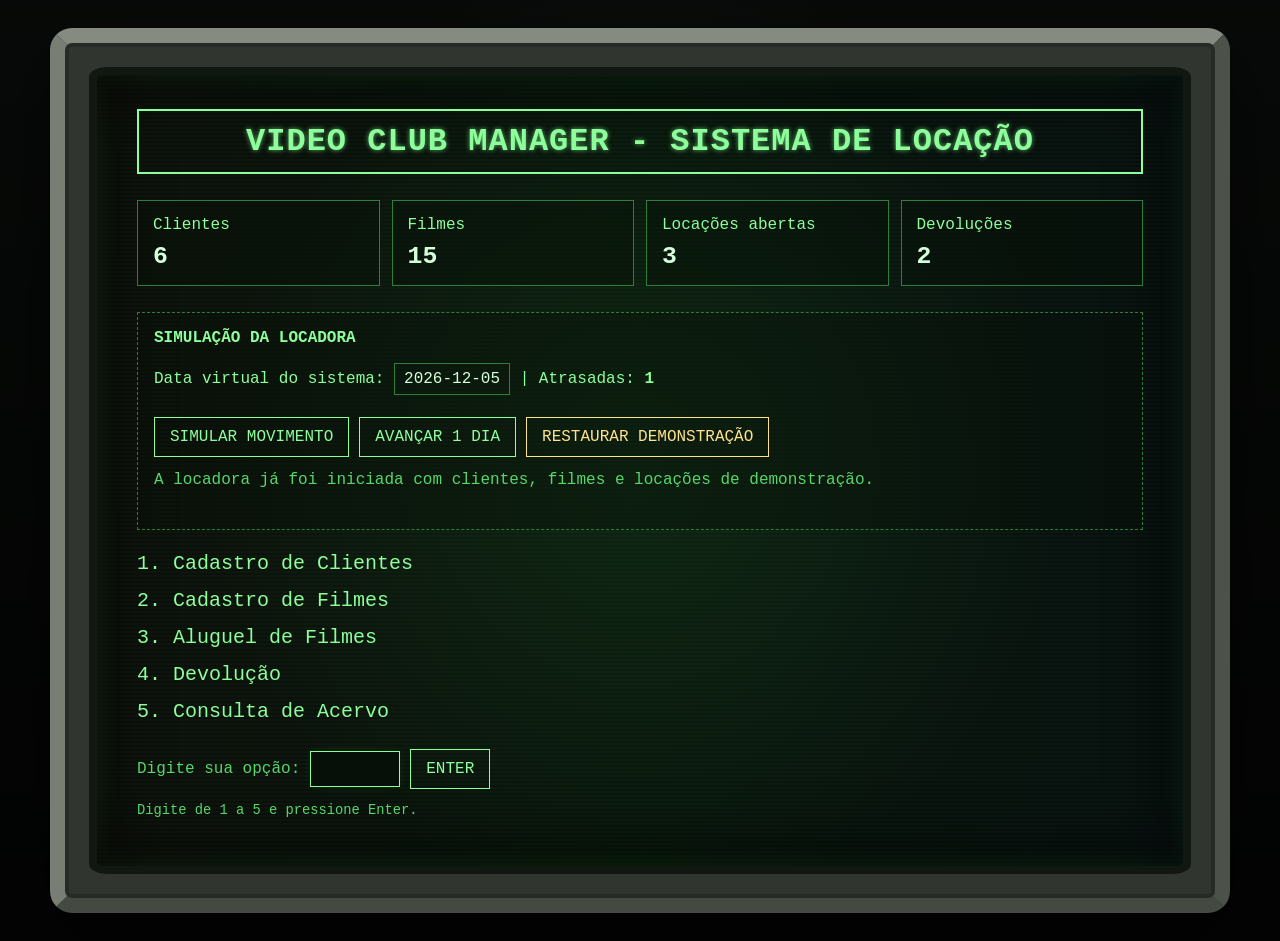
<file: index.html>
<!DOCTYPE html>
<html lang="pt-BR">
<head>
  <meta charset="UTF-8">
  <meta name="viewport" content="width=device-width, initial-scale=1.0">
  <title>Video Club Manager</title>
  <link rel="stylesheet" href="style.css">
</head>
<body>
<main class="monitor">
<section class="screen">
  <h1 class="terminal-title">Video Club Manager - Sistema de Locação</h1>

  <div class="dashboard">
    <div class="stat">Clientes<strong id="total-clientes">0</strong></div>
    <div class="stat">Filmes<strong id="total-filmes">0</strong></div>
    <div class="stat">Locações abertas<strong id="locacoes-abertas">0</strong></div>
    <div class="stat">Devoluções<strong id="locacoes-finalizadas">0</strong></div>
  </div>

  <div class="simulation-panel">
    <h2>Simulação da locadora</h2>
    <p>Data virtual do sistema: <span class="clock" id="data-virtual"></span> | Atrasadas: <strong id="atrasadas">0</strong></p>
    <div class="actions">
      <button id="btn-simular-movimento" type="button">Simular movimento</button>
      <button id="btn-avancar-dia" type="button">Avançar 1 dia</button>
      <button id="btn-reset-demo" class="warning" type="button">Restaurar demonstração</button>
    </div>
    <div id="simulation-log" class="simulation-log">A locadora já foi iniciada com clientes, filmes e locações de demonstração.</div>
  </div>

  <nav class="menu">
    <a href="clientes.html">1. Cadastro de Clientes</a>
    <a href="filmes.html">2. Cadastro de Filmes</a>
    <a href="locacao.html">3. Aluguel de Filmes</a>
    <a href="devolucao.html">4. Devolução</a>
    <a href="acervo.html">5. Consulta de Acervo</a>
  </nav>

  <div class="prompt-line">
    <label for="menu-opcao">Digite sua opção:</label>
    <input id="menu-opcao" class="option-input" inputmode="numeric" maxlength="1" autocomplete="off">
    <button id="btn-menu-executar" type="button">Enter</button>
  </div>
  <p id="menu-msg" class="small">Digite de 1 a 5 e pressione Enter.</p>
</section>
</main>
<script src="app.js"></script>
</body>
</html>
</file>
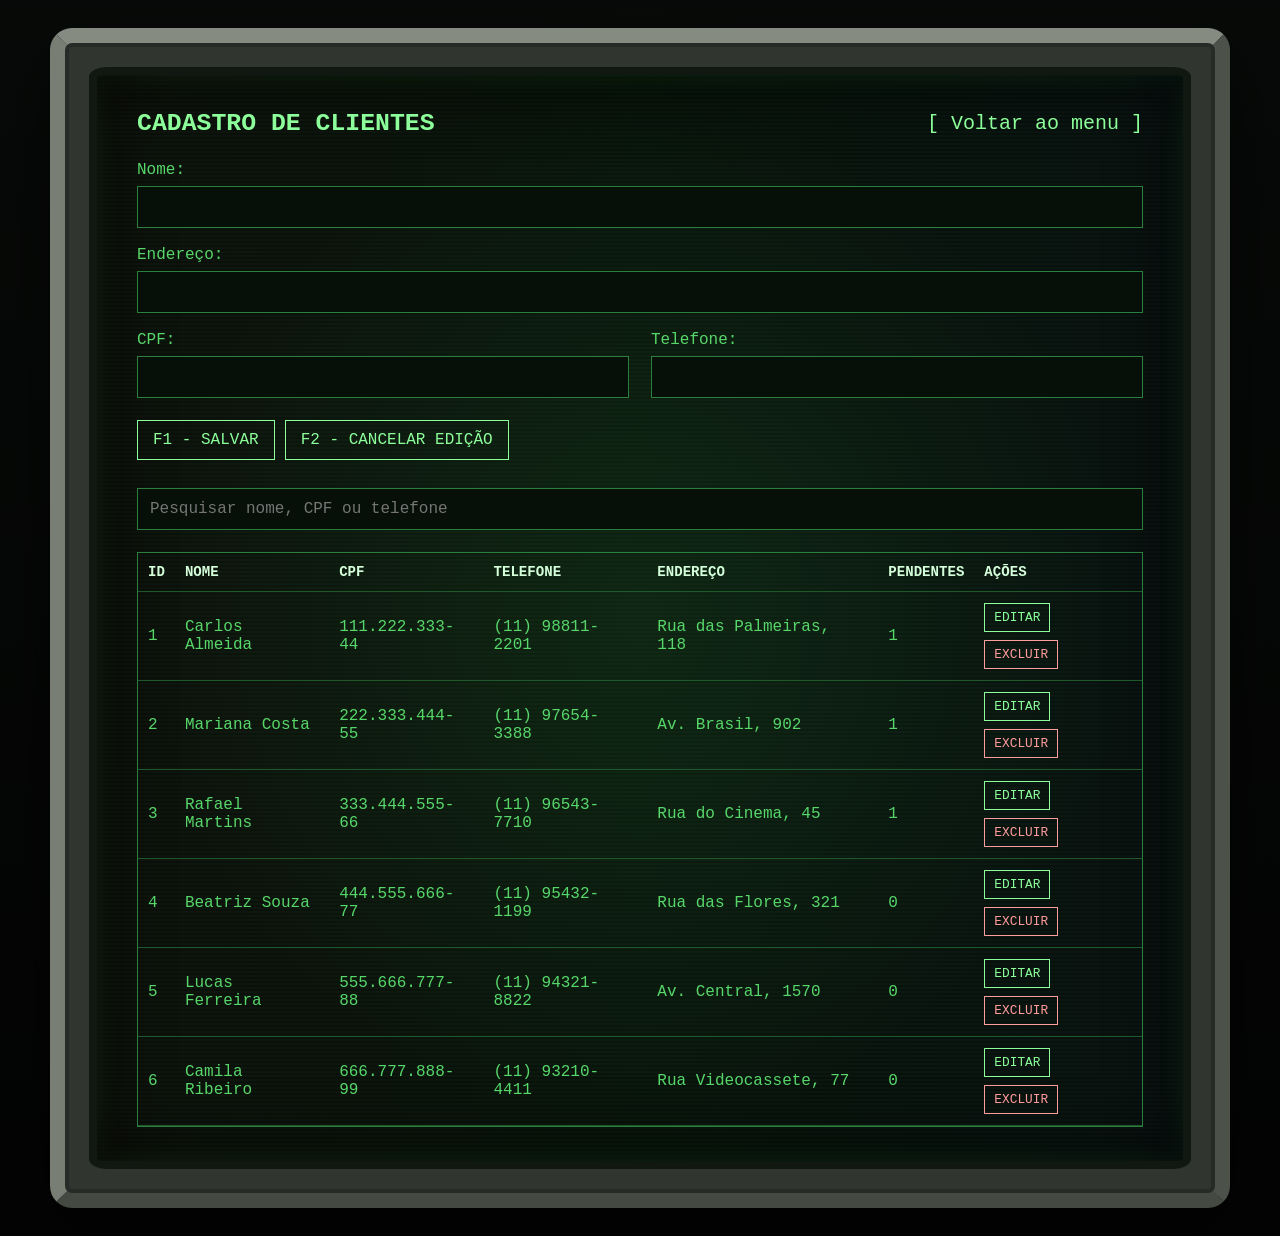
<file: clientes.html>
<!DOCTYPE html>
<html lang="pt-BR">
<head>
<meta charset="UTF-8"><meta name="viewport" content="width=device-width, initial-scale=1.0">
<title>Clientes - Video Club Manager</title><link rel="stylesheet" href="style.css">
</head>
<body>
<main class="monitor"><section class="screen">
<div class="screen-header"><h1>Cadastro de Clientes</h1><a class="text-link" href="index.html">[ Voltar ao menu ]</a></div>
<div id="aviso-cliente" class="notice"></div>
<form id="form-cliente">
  <div class="grid">
    <div class="form-group full"><label for="cliente-nome">Nome:</label><input id="cliente-nome" required></div>
    <div class="form-group full"><label for="cliente-endereco">Endereço:</label><input id="cliente-endereco"></div>
    <div class="form-group"><label for="cliente-cpf">CPF:</label><input id="cliente-cpf" required></div>
    <div class="form-group"><label for="cliente-telefone">Telefone:</label><input id="cliente-telefone" required></div>
  </div>
  <div class="actions">
    <button id="btn-salvar-cliente" type="submit">F1 - Salvar</button>
    <button id="btn-cancelar-edicao" type="button">F2 - Cancelar edição</button>
  </div>
</form>
<div class="toolbar" style="margin-top:28px"><input id="busca-cliente" type="search" placeholder="Pesquisar nome, CPF ou telefone"></div>
<div class="table-wrap"><table>
<thead><tr><th>ID</th><th>Nome</th><th>CPF</th><th>Telefone</th><th>Endereço</th><th>Pendentes</th><th>Ações</th></tr></thead>
<tbody id="tabela-clientes"></tbody>
</table></div>
</section></main>
<script src="app.js"></script>
</body></html>
</file>
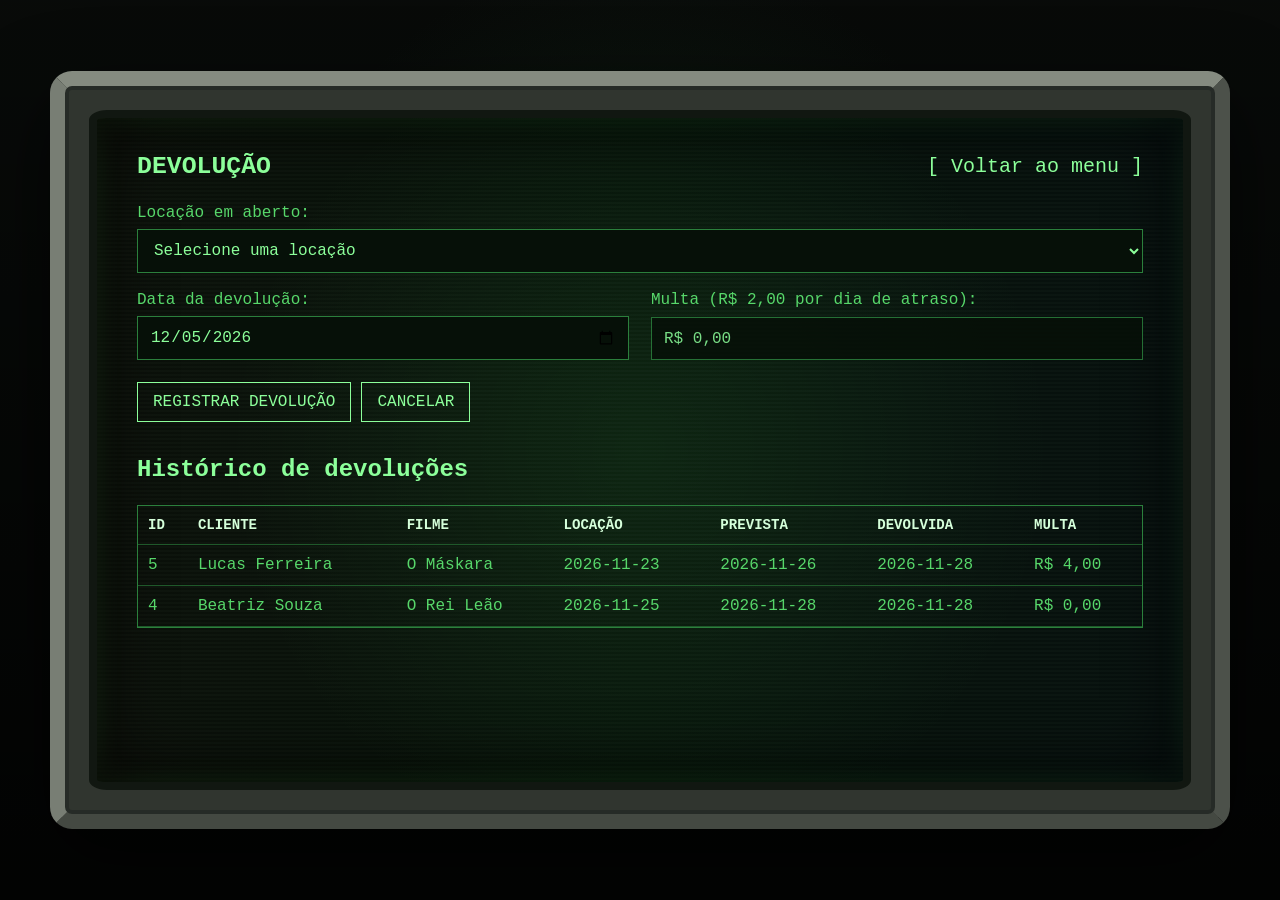
<file: devolucao.html>
<!DOCTYPE html>
<html lang="pt-BR">
<head>
<meta charset="UTF-8"><meta name="viewport" content="width=device-width, initial-scale=1.0">
<title>Devolução - Video Club Manager</title><link rel="stylesheet" href="style.css">
</head>
<body>
<main class="monitor"><section class="screen">
<div class="screen-header"><h1>Devolução</h1><a class="text-link" href="index.html">[ Voltar ao menu ]</a></div>
<div id="aviso-devolucao" class="notice"></div>
<form id="form-devolucao">
<div class="grid">
  <div class="form-group full"><label for="devolucao-locacao">Locação em aberto:</label><select id="devolucao-locacao" required></select></div>
  <div class="form-group"><label for="devolucao-data">Data da devolução:</label><input id="devolucao-data" type="date" required></div>
  <div class="form-group"><label for="devolucao-multa">Multa (R$ 2,00 por dia de atraso):</label><input id="devolucao-multa" value="R$ 0,00" readonly></div>
</div>
<div class="actions"><button type="submit">Registrar devolução</button><button type="reset">Cancelar</button></div>
</form>
<h2 style="margin-top:34px">Histórico de devoluções</h2>
<div class="table-wrap"><table>
<thead><tr><th>ID</th><th>Cliente</th><th>Filme</th><th>Locação</th><th>Prevista</th><th>Devolvida</th><th>Multa</th></tr></thead>
<tbody id="tabela-historico"></tbody>
</table></div>
</section></main>
<script src="app.js"></script>
</body></html>
</file>
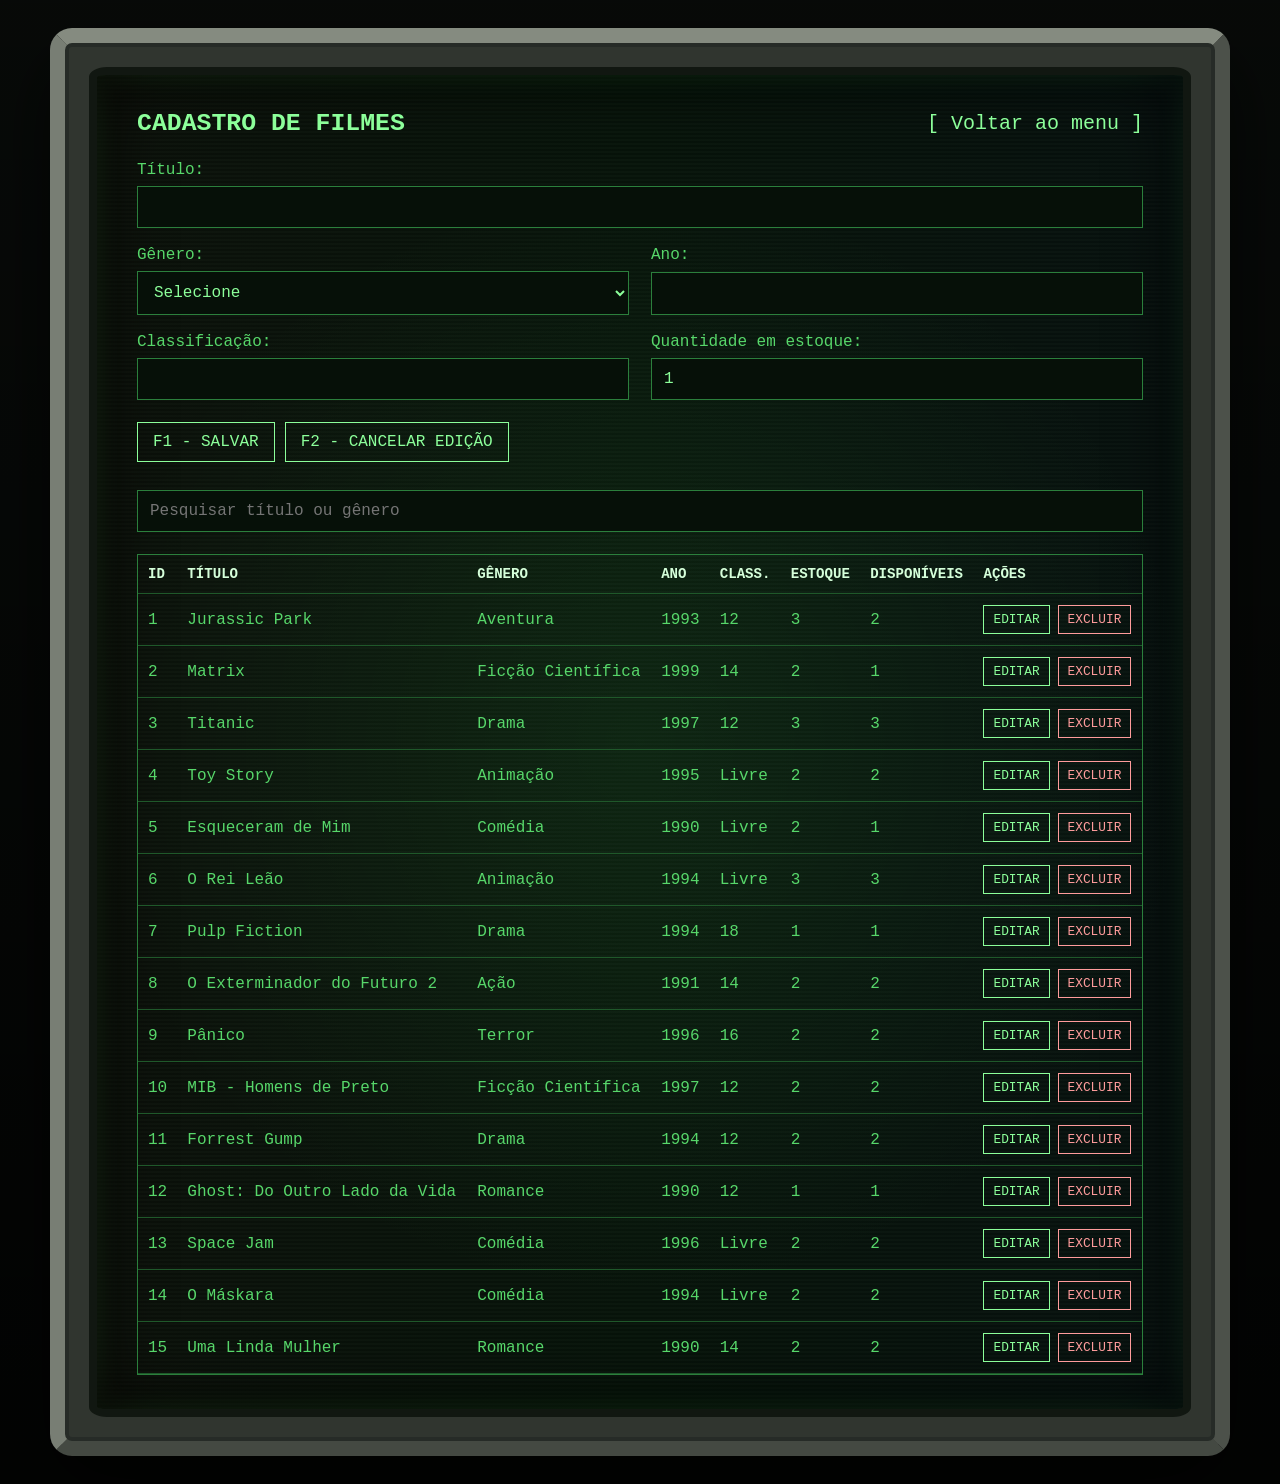
<file: filmes.html>
<!DOCTYPE html>
<html lang="pt-BR">
<head>
<meta charset="UTF-8"><meta name="viewport" content="width=device-width, initial-scale=1.0">
<title>Filmes - Video Club Manager</title><link rel="stylesheet" href="style.css">
</head>
<body>
<main class="monitor"><section class="screen">
<div class="screen-header"><h1>Cadastro de Filmes</h1><a class="text-link" href="index.html">[ Voltar ao menu ]</a></div>
<div id="aviso-filme" class="notice"></div>
<form id="form-filme">
<div class="grid">
  <div class="form-group full"><label for="filme-titulo">Título:</label><input id="filme-titulo" required></div>
  <div class="form-group"><label for="filme-genero">Gênero:</label>
    <select id="filme-genero" required>
      <option value="">Selecione</option><option>Ação</option><option>Aventura</option><option>Comédia</option>
      <option>Drama</option><option>Ficção Científica</option><option>Terror</option><option>Romance</option><option>Animação</option>
    </select>
  </div>
  <div class="form-group"><label for="filme-ano">Ano:</label><input id="filme-ano" type="number" min="1900" max="2099" required></div>
  <div class="form-group"><label for="filme-classificacao">Classificação:</label><input id="filme-classificacao"></div>
  <div class="form-group"><label for="filme-estoque">Quantidade em estoque:</label><input id="filme-estoque" type="number" min="1" value="1" required></div>
</div>
<div class="actions"><button id="btn-salvar-filme" type="submit">F1 - Salvar</button><button id="btn-cancelar-filme" type="button">F2 - Cancelar edição</button></div>
</form>
<div class="toolbar" style="margin-top:28px"><input id="busca-filme-cadastro" type="search" placeholder="Pesquisar título ou gênero"></div>
<div class="table-wrap"><table>
<thead><tr><th>ID</th><th>Título</th><th>Gênero</th><th>Ano</th><th>Class.</th><th>Estoque</th><th>Disponíveis</th><th>Ações</th></tr></thead>
<tbody id="tabela-filmes"></tbody>
</table></div>
</section></main>
<script src="app.js"></script>
</body></html>
</file>
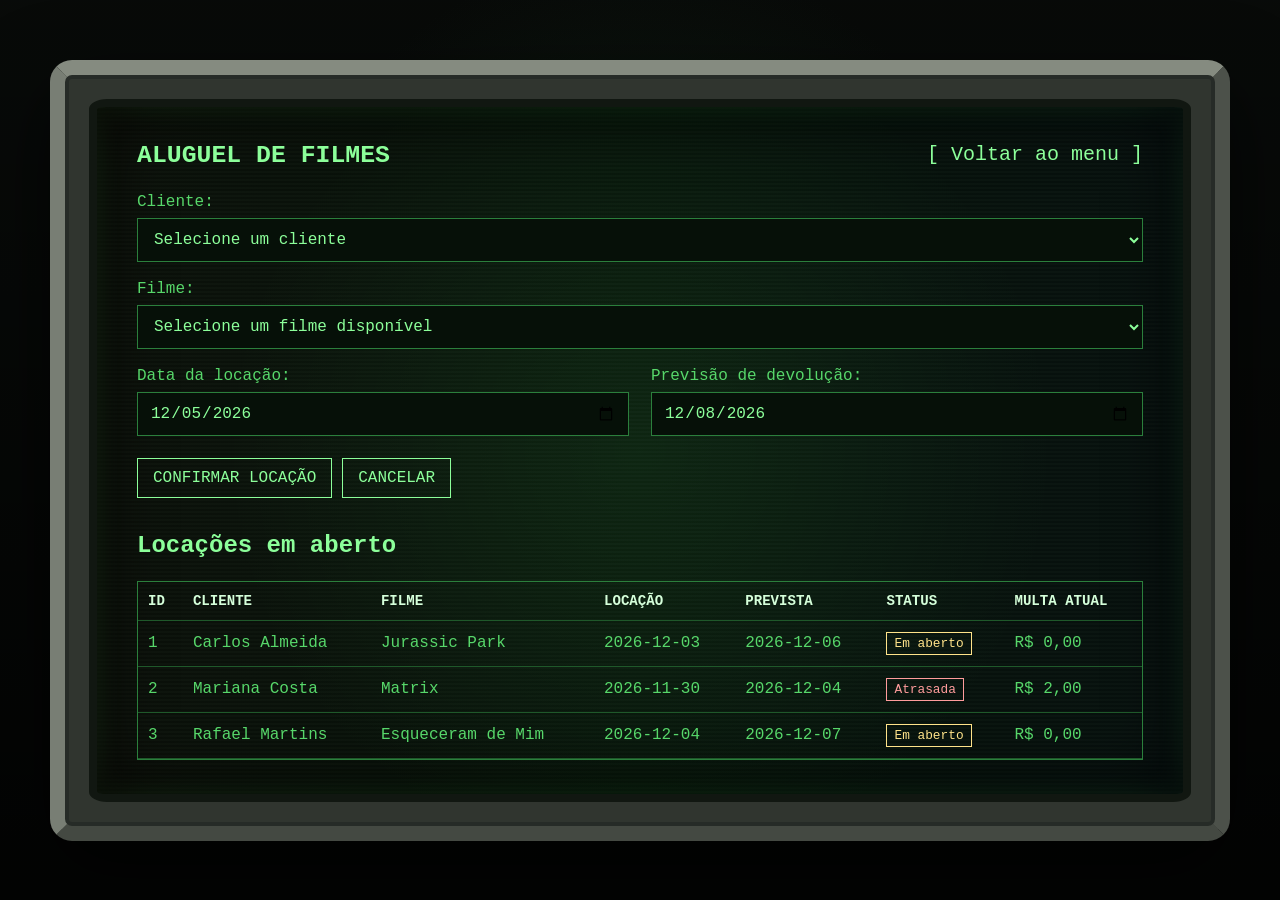
<file: locacao.html>
<!DOCTYPE html>
<html lang="pt-BR">
<head>
<meta charset="UTF-8"><meta name="viewport" content="width=device-width, initial-scale=1.0">
<title>Locação - Video Club Manager</title><link rel="stylesheet" href="style.css">
</head>
<body>
<main class="monitor"><section class="screen">
<div class="screen-header"><h1>Aluguel de Filmes</h1><a class="text-link" href="index.html">[ Voltar ao menu ]</a></div>
<div id="aviso-locacao" class="notice"></div>
<form id="form-locacao">
<div class="grid">
  <div class="form-group full"><label for="locacao-cliente">Cliente:</label><select id="locacao-cliente" required></select></div>
  <div class="form-group full"><label for="locacao-filme">Filme:</label><select id="locacao-filme" required></select></div>
  <div class="form-group"><label for="locacao-data">Data da locação:</label><input id="locacao-data" type="date" required></div>
  <div class="form-group"><label for="locacao-devolucao">Previsão de devolução:</label><input id="locacao-devolucao" type="date" required></div>
</div>
<div class="actions"><button type="submit">Confirmar locação</button><button type="reset">Cancelar</button></div>
</form>
<h2 style="margin-top:34px">Locações em aberto</h2>
<div class="table-wrap"><table>
<thead><tr><th>ID</th><th>Cliente</th><th>Filme</th><th>Locação</th><th>Prevista</th><th>Status</th><th>Multa atual</th></tr></thead>
<tbody id="tabela-locacoes"></tbody>
</table></div>
</section></main>
<script src="app.js"></script>
</body></html>
</file>
<file: style.css>
:root {
  --bg: #050906;
  --screen: #07110a;
  --green: #8cff9a;
  --green-2: #57d76a;
  --green-3: #2b7f3c;
  --white-green: #d5ffda;
  --danger: #ff9c9c;
  --warning: #ffe38a;
  --shadow: rgba(89,255,113,.18);
}

* { box-sizing: border-box; }
html { min-height: 100%; background: #030504; }

body {
  margin: 0;
  min-height: 100vh;
  padding: 28px;
  display: grid;
  place-items: center;
  background:
    radial-gradient(circle at 50% 35%, rgba(41,95,53,.20), transparent 42%),
    linear-gradient(rgba(0,0,0,.15), rgba(0,0,0,.70)),
    #090c0a;
  color: var(--green);
  font-family: "Courier New", Courier, monospace;
}

.monitor {
  width: min(1180px, 100%);
  padding: 24px;
  border: 15px solid #666b62;
  border-top-color: #858b80;
  border-left-color: #787e74;
  border-right-color: #4c514a;
  border-bottom-color: #444942;
  border-radius: 22px;
  background: #30352f;
  box-shadow: 0 30px 80px rgba(0,0,0,.6), inset 0 0 0 4px #262b27;
}

.screen {
  position: relative;
  min-height: 680px;
  overflow: hidden;
  padding: 34px 40px;
  border: 8px solid #111711;
  border-radius: 18px / 10px;
  background:
    linear-gradient(rgba(255,255,255,.015) 50%, rgba(0,0,0,.035) 50%),
    radial-gradient(circle at center, rgba(91,255,119,.08), transparent 65%),
    var(--screen);
  background-size: 100% 4px, 100% 100%, 100% 100%;
  box-shadow: inset 0 0 70px rgba(0,0,0,.9), inset 0 0 25px var(--shadow);
}

.screen::after {
  content:"";
  position:absolute;
  inset:0;
  pointer-events:none;
  background:linear-gradient(90deg,rgba(255,0,0,.015),rgba(0,255,0,.01),rgba(0,0,255,.015));
  mix-blend-mode:screen;
}

.screen > * { position:relative; z-index:1; }

.terminal-title {
  margin: 0 0 26px;
  padding: 12px 16px;
  border: 2px solid var(--green);
  text-align:center;
  text-transform:uppercase;
  letter-spacing:1px;
  font-size:clamp(1.2rem,2.5vw,2rem);
  text-shadow:0 0 5px rgba(135,255,149,.65);
}

.screen-header {
  display:flex;
  align-items:center;
  justify-content:space-between;
  gap:18px;
  margin-bottom:24px;
}

.screen-header h1,
.screen-header h2 {
  margin:0;
  text-transform:uppercase;
  font-size:clamp(1.1rem,2vw,1.55rem);
}

.menu { display:grid; gap:14px; margin:18px 0 24px; }
.menu a,.text-link { color:var(--green); text-decoration:none; font-size:clamp(1rem,2vw,1.25rem); }
.menu a:hover,.text-link:hover { color:var(--white-green); padding-left:6px; }

.prompt-line {
  display:flex;
  flex-wrap:wrap;
  align-items:center;
  gap:10px;
  margin-top:26px;
}

.option-input {
  width:90px;
  padding:8px 10px;
  border:1px solid var(--green);
  background:#061008;
  color:var(--green);
  font:inherit;
  font-weight:bold;
  box-shadow:0 0 10px rgba(78,255,105,.08);
}

.grid { display:grid; grid-template-columns:repeat(2,minmax(0,1fr)); gap:18px 22px; }
.full { grid-column:1 / -1; }
.form-group { display:grid; gap:7px; }
label { color:var(--green-2); }

input,select,textarea {
  width:100%;
  min-width:0;
  padding:11px 12px;
  border:1px solid var(--green-3);
  outline:none;
  background:#061008;
  color:var(--green);
  font:inherit;
  border-radius:0;
}

input:focus,select:focus,textarea:focus { border-color:var(--green); box-shadow:0 0 10px rgba(78,255,105,.1); }
input[readonly] { opacity:.85; }

.actions,.toolbar {
  display:flex;
  flex-wrap:wrap;
  gap:10px;
  margin-top:22px;
}

.toolbar { margin-bottom:16px; }
.toolbar input,.toolbar select { flex:1 1 220px; }

button,.button-link {
  border:1px solid var(--green);
  padding:10px 15px;
  background:transparent;
  color:var(--green);
  font:inherit;
  text-transform:uppercase;
  cursor:pointer;
  text-decoration:none;
}
button:hover,.button-link:hover { background:var(--green); color:#061008; }
button.danger { color:var(--danger); border-color:var(--danger); }
button.danger:hover { background:var(--danger); color:#1a0505; }
button.warning { color:var(--warning); border-color:var(--warning); }
button.warning:hover { background:var(--warning); color:#171300; }

.status-line,.help {
  margin-top:20px;
  padding-top:14px;
  border-top:1px dashed var(--green-3);
  color:var(--green-2);
  line-height:1.5;
}

.notice {
  display:none;
  margin:16px 0;
  padding:10px 12px;
  border:1px solid var(--green-3);
  color:var(--green-2);
}
.notice.show { display:block; }
.notice.error { color:var(--danger); border-color:var(--danger); }

.dashboard {
  display:grid;
  grid-template-columns:repeat(4,minmax(0,1fr));
  gap:12px;
  margin:22px 0 26px;
}

.stat {
  padding:15px;
  border:1px solid var(--green-3);
  background:rgba(5,15,7,.4);
}
.stat strong { display:block; margin-top:8px; color:var(--white-green); font-size:1.55rem; }

.simulation-panel {
  margin: 22px 0;
  padding: 16px;
  border: 1px dashed var(--green-3);
  background: rgba(6,16,8,.35);
}
.simulation-panel h2 { margin:0 0 10px; font-size:1rem; text-transform:uppercase; }
.simulation-log {
  margin-top:12px;
  min-height:44px;
  color:var(--green-2);
  line-height:1.45;
}
.clock {
  display:inline-block;
  padding:6px 9px;
  border:1px solid var(--green-3);
  color:var(--white-green);
}

.table-wrap {
  margin-top:22px;
  width:100%;
  overflow-x:auto;
  border:1px solid var(--green-3);
  -webkit-overflow-scrolling:touch;
}
table { width:100%; min-width:780px; border-collapse:collapse; }
th,td { padding:11px 10px; border-bottom:1px solid #1f582a; text-align:left; vertical-align:middle; }
th { color:var(--white-green); font-size:.88rem; text-transform:uppercase; }
td { color:var(--green-2); }

.row-actions { display:flex; gap:8px; flex-wrap:wrap; }
.row-actions button { padding:6px 9px; font-size:.8rem; }

.badge { display:inline-block; padding:3px 7px; border:1px solid currentColor; font-size:.8rem; }
.badge.ok { color:var(--green); }
.badge.warn { color:var(--warning); }
.badge.danger { color:var(--danger); }

.empty { padding:18px; text-align:center; color:var(--green-2); }
.small { font-size:.86rem; color:var(--green-2); }

@media (max-width:900px) {
  body { padding:18px; }
  .monitor { padding:16px; border-width:11px; }
  .screen { min-height:580px; padding:28px 24px; }
  .dashboard { grid-template-columns:repeat(2,1fr); }
}

@media (max-width:650px) {
  body { display:block; padding:0; background:#050706; }
  .monitor { width:100%; min-height:100vh; padding:7px; border-width:6px; border-radius:0; box-shadow:none; }
  .screen { min-height:calc(100vh - 26px); padding:20px 14px; border-width:4px; border-radius:5px; }
  .grid { grid-template-columns:1fr; gap:14px; }
  .full { grid-column:auto; }
  .screen-header { align-items:flex-start; flex-direction:column; gap:10px; }
  .dashboard { grid-template-columns:1fr 1fr; }
  .actions { display:grid; grid-template-columns:1fr; }
  button,.button-link { width:100%; min-height:44px; }
  input,select,textarea { min-height:44px; font-size:16px; }
  .row-actions { display:grid; grid-template-columns:1fr 1fr; }
  .row-actions button { width:100%; }
  .prompt-line { align-items:stretch; }
  .option-input { width:100%; }
}

@media (max-width:390px) {
  .dashboard { grid-template-columns:1fr; }
  .terminal-title { font-size:.95rem; }
}
</file>
